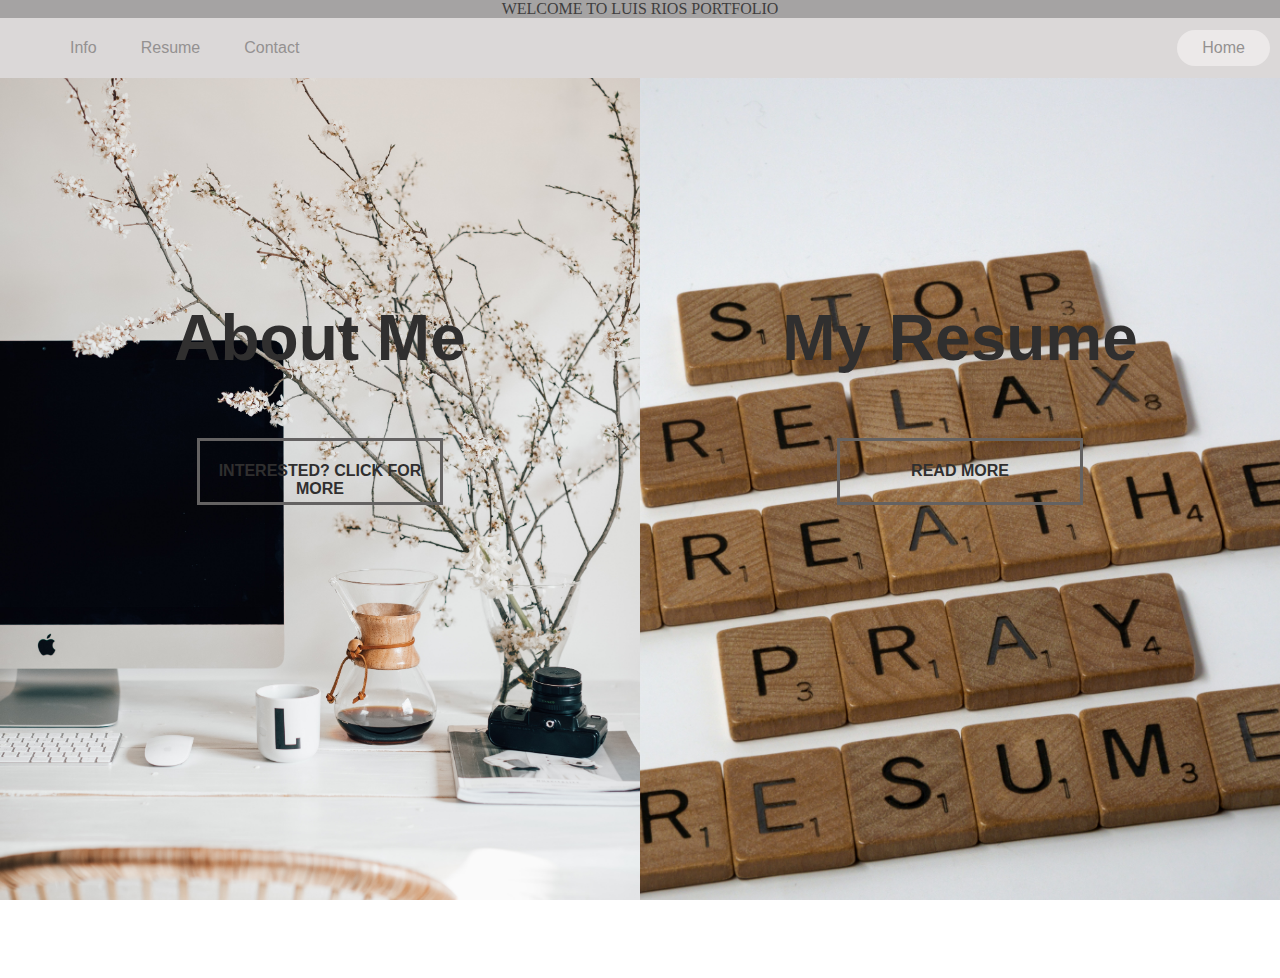
<file: index.html>
<!DOCTYPE html>
<html>
    <head>
        <title>Snap Portfolio</title>
        <meta charset="UTF-8">
        <meta name="viewport" content="width=device-width, initial-scale=1.0">
        <meta http-equiv="X-UA-Compatible" content="ie=edge">
        
        <link href="style.css" rel="stylesheet">

    </head>
<body>
    <!--Header top-->
    <div class="topheader">
        WELCOME TO LUIS RIOS PORTFOLIO
    </div>
    <!--NAV bar-->
    <header>
        <nav>
            
            
            <ul class="nav_links">
                <li><a href="aboutme.html"> Info</a></li>
                <li><a href="Resume.html"> Resume</a></li>
                <li><a href="aboutme.html"> Contact</a></li>
            </ul>
        </nav>
        <a class="cta" href="index.html"><button>Home</button></a>
        <h1>Welcome to luis Rios Portfolio</h1>
    </header>

    <!--split screen body-->
   <div class="container">
       <!--split screen colums-->
       <div class="split left">
           <h1> About Me</h1>
           <a href="aboutme.html" class="button">Interested? click for more</a>
       </div>
       <div class="split right">
           <h1> My Resume</h1>
           <a href="Resume.html" class="button">Read More</a>
       </div>
       
       
   </div>
   
   <script src="main.js"></script>
</body>
</html>
</file>
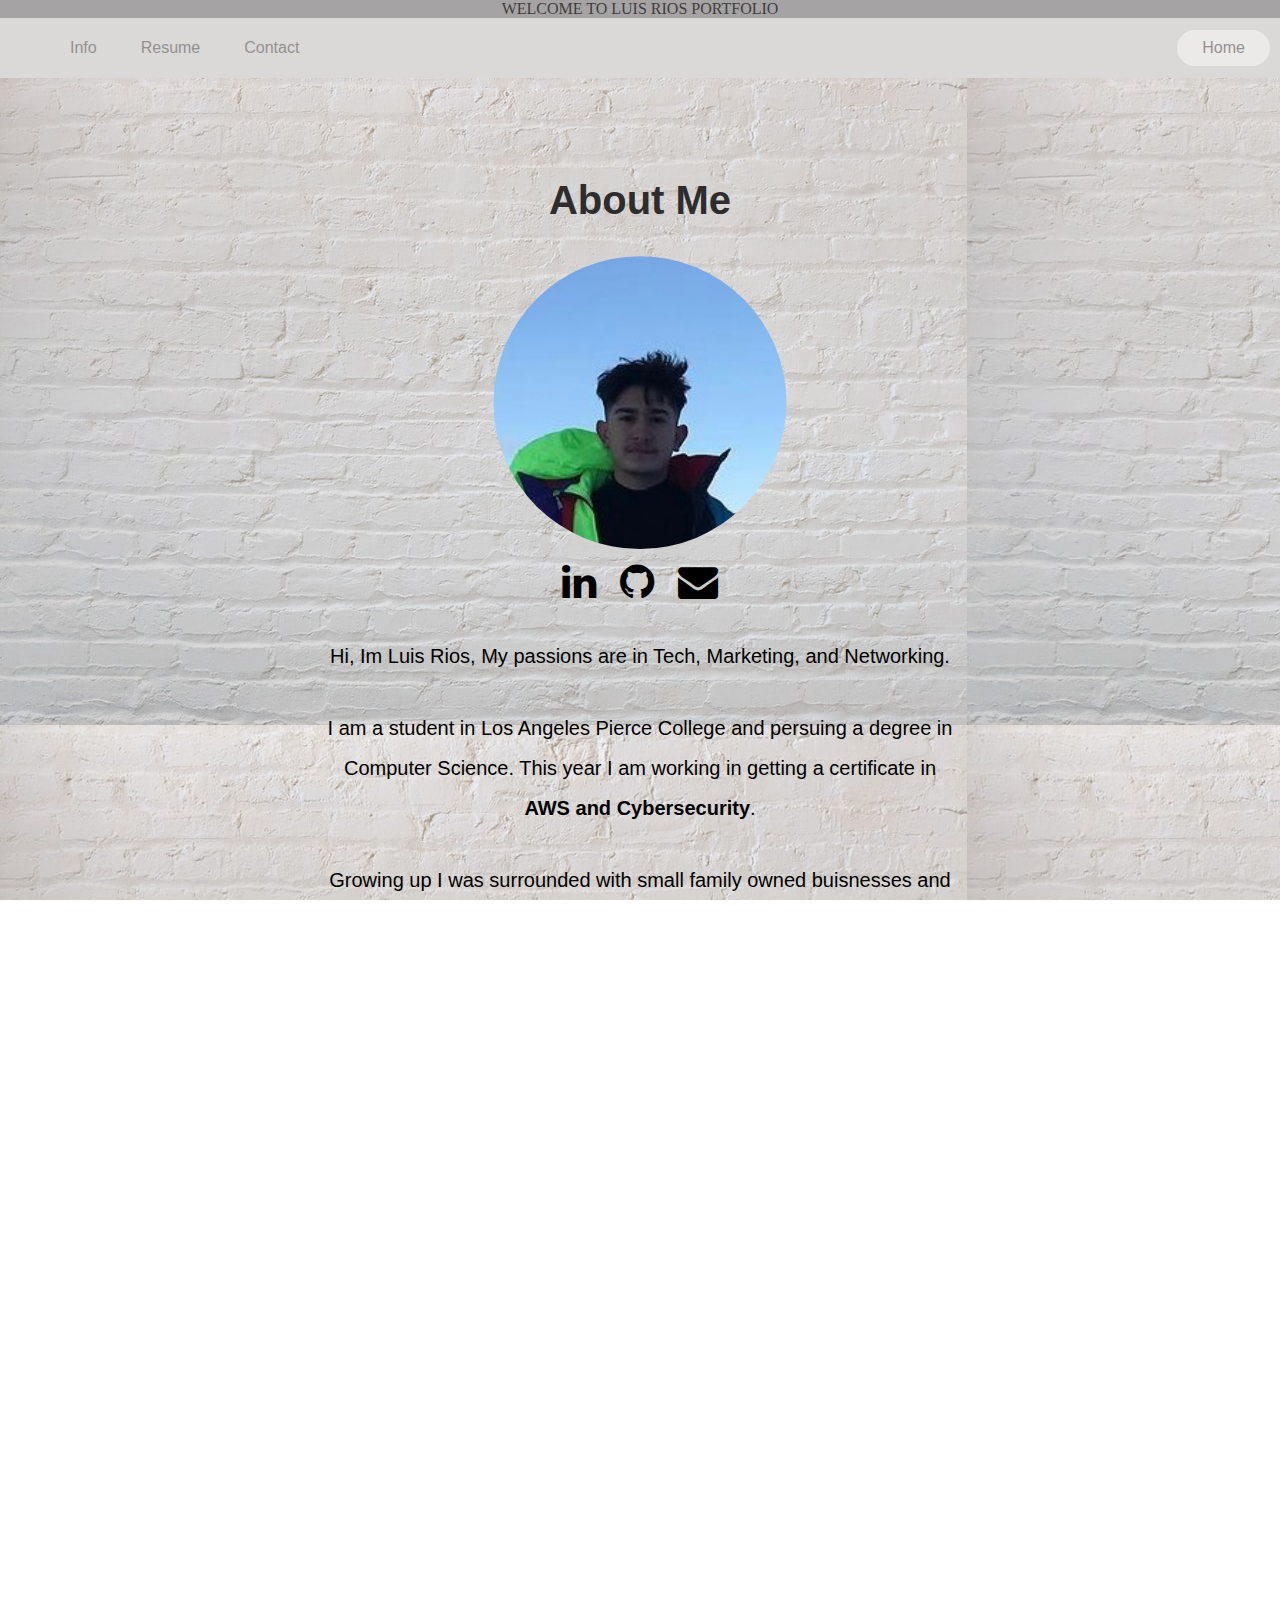
<file: aboutme.html>
<!DOCTYPE html>
<html>
    <head>
        <title>Snap Portfolio</title>
        <meta charset="UTF-8">
        <meta name="viewport" content="width=device-width, initial-scale=1.0">
        <meta http-equiv="X-UA-Compatible" content="ie=edge">
        
        <link href="style.css" rel="stylesheet">
        <link rel="stylesheet" href="https://stackpath.bootstrapcdn.com/font-awesome/4.7.0/css/font-awesome.min.css" integrity="sha384-wvfXpqpZZVQGK6TAh5PVlGOfQNHSoD2xbE+QkPxCAFlNEevoEH3Sl0sibVcOQVnN" crossorigin="anonymous">

    </head>
    <body class="aboutmebody">
        <!--Header top-->
    <div class="topheader">
        WELCOME TO LUIS RIOS PORTFOLIO
    </div>
         <!--NAV bar-->
    <header>
        <nav>
            <ul class="nav_links">
                <li><a href="aboutme.html"> Info</a></li>
                <li><a href="Resume.html"> Resume</a></li>
                <li><a href="aboutme.html"> Contact</a></li>
            </ul>
        </nav>
        <a class="cta" href="index.html"><button>Home</button></a>
        
    </header>
    <div class="container1">
            
            <div class="Mybio">
            <h2>About Me</h2>
           
            <img src="images/MyPic.jpg" class="biopic" alt="biopic">
            <div class="media">
                
              <ul>
                  <li><a href="https://www.linkedin.com/in/luis-rios-33aaa120b?lipi=urn%3Ali%3Apage%3Ad_flagship3_profile_view_base_contact_details%3Bn0D%2BgBE%2BTD2R4dluF9hlGw%3D%3D"><i class="fa fa-linkedin" ></i></a></li>
                  <li><a href="https://github.com/Luiisrios"><i class="fa fa-github" aria-hidden="true"></i></a></li>
                  <li><a href="mailto:luisangelrios27@gmail.com"><i class="fa fa-envelope" aria-hidden="true"></i></a></li>

              </ul> 
            </div>
            <div class="biopara">
            <p> Hi, Im Luis Rios, My passions are in Tech, Marketing, and Networking. </p>
            <p> I am a student in Los Angeles Pierce College and persuing a degree in Computer Science.
                This year I am working in getting a certificate in <span>AWS and Cybersecurity</span>.
            </p>
            <p> Growing up I was surrounded with small family owned buisnesses and with the world constantly advancing with tech and software
                we had to adjust to also going online. This made me get a knowledge in <span>basic IT</span> questions. As well,
                as having to make simple web pages for little buisnesses. This introduced me to explore the tech, software and ultimatley it becoming my carrer
                and major.
            </p>
            <p> Some of the projects I have done is created a website for a small Dog grooming Buisness 
                using WordPress. My Roll was to add an <span> online booking genterator</span>. That is now up and running.
                In my free time I spend my time doing simple coding games to impove my skills. One of my coding projects are 
                a commputerized online gambling game using <span> C++</span> .
            </p>
            <p> The tech industry is constantly changing and evolving regularly. Correlation to this, One field that has caught my eye is in education. I believe the education field has recently 
                had to change the most during these unexpected times facing a big impact due to the pandemeic. I have been researching this topic and one thing I discoverd
                is the traditional education system is not as effective as it was before. The world is constantly changing and the way we learn things has to change with it. A project I wish to work on is 
                one that can help students be able to learn material that is up to date in a new way from the traditional standard. 
            </p>
            
            </div>
            
    </div>
    </body>
    </html>
</file>
<file: style.css>
:root {
    --container-bg-color:rgb(46, 45, 45);
    --left-bg-color:rgb(143, 142, 142);
    --left-button-hover-color: rgba(241, 241, 247, 0.3);
    --right-bg-color:rgb(143, 142, 142);
    --right-button-hover-color: rgba(241, 241, 247, 0.3);
    --hover-width: 75%;
    --other-width: 25%;
    --speed: 1000ms;
}
html, body{
    padding:0;
    margin:0;
    
    width: 100%;
    height: 100%;
    overflow-x: hidden; /* no horizontal scrolling*/
}
h1 {
    font-size: 4rem;
    color: rgb(48, 47, 47);
    position: absolute;
    left: 50%;
    top: 20%;
    transform: translateX(-50%);
    white-space: nowrap;
    font-family: 'Roboto', sans-serif;
    

}
.button{
    display: block;
    position: absolute;
    left: 50%;
    top:40%;
    height:2.5rem;
    padding-top:1.3rem;
    width:15rem;
    text-align: center;
    color:rgb(48, 47, 47);
    border: rgb(100, 98, 98) solid 0.2rem;
    font-size: 1rem;
    font-weight: bold;
    text-transform: uppercase;
    text-decoration: none;
    transform: translateX(-50%);
    font-family: 'Roboto', sans-serif;
}
.split.left .button:hover{
    background-color: var(--left-button-hover-color);
    border-color: var(--left-button-hover-color)
}
.split.right .button:hover{
    background-color: var(--right-button-hover-color);
    border-color: var(--right-button-hover-color)
}
.container{
    position: relative;
    width: 100%;
    height: 100%;
    background: var(--container-bg-color);

}
.split{
    position: absolute;
    width: 50%;
    height: 100%;
    overflow: hidden;
    

}
.split.left{
    left:0;
    background: url('images/desk.jpg') center center no-repeat;
    background-size: cover;
}
.split.right {
    right:0;
    background: url('images/resumepic.jpg') center center no-repeat;
    background-size:cover;

    

}
.split.left, .split.right{
    transition:var(--speed) all ease-in-out;
}


.hover-left .left{
    width: var(--hover-width);
}
.hover-left .right{
    width: var(--other-width)

}

.hover-right .right{
    width: var(--hover-width);
}
.hover-right .left{
    width: var(--other-width);
}

@media(max-width: 800px) {
    h1 {
        font-size: 2rem;

    }
    .button{
        width: 12rem;
    }
}
@media(max-height: 700px) {
    .button{
        top:70%;
    }
}

/* Nav bar*/


li a, button{
    font-family: 'Roboto', sans-serif;
    font-weight: 500;
    font-size: 16px;
    color: rgb(148, 145, 145);
    text-decoration: none;
}
header{
    display: flex;
    justify-content: space-between;
    align-items: center;
    padding: 5px 10px;
    background: rgb(219, 216, 216);
    
}
.nav_links{
    list-style: none;

}
.nav_links li{
    display: inline-block;
    padding: 0px 20px
}
.nav_links li a{
    transition: all 0.3s ease 0s;
}
.nav_links li a:hover{
   color:black;
}
button{
    padding: 9px 25px;
    background-color: rgb(236, 233, 233);
    border: none;
    border-radius: 50px;
    cursor: pointer;
    transition: all 0.3s ease 0s;
    font-family: 'Roboto', sans-serif;
}
button:hover{
    background-color:black;
    border: none;
}

/* css for about me*/
.aboutmebody{
    background:url('images/whitewall.jpg');
}
.container1{
    width: 50%;
    height:80%;
    margin:100px auto;
    
    position: relative;
    border-radius: 15px;
}
.container1 h2{
    text-align: center;
    font-size: 40px;
    color:rgb(46, 45, 45);
    font-family: 'Roboto', sans-serif;

}
.container1 p{
    text-align:center;
    font-family: 'Roboto', sans-serif;
}
.container1 .biopic{
    width:400px;
    
    clip-path:circle();
    align-items: center;
    text-align: center;
    display: block;
    
    margin-left:auto;
    margin-right: auto;

}
.container1 .media li{
    text-decoration: none;
    list-style:none;
    margin: 10px 10px;
    
    display: inline-block;
    font-size: 40px;
    transition: .5s;
    align-items: center;
   
    

   
}.container1 .media ul{
    padding:0;
    margin: 0;
    text-align:center;
}

.container1 .media {
   
    left: 50%;
    transform: translateX(-53%,-53%);
}
.container1 .media li:hover{
    color:rosybrown;

}
.container1 .biopara p{
    font-size:20px;
    line-height:2em;
    margin-bottom:32px
}
.container1 .media ul li a{
    color: black;
    font-size: 40px;
}
/*Resume Page CSS*/
.resumebody{
    background:url('images/whitewall.jpg');
}
.container2{
    width: 50%;
    height:80%;
    margin:100px auto;
    
    position: relative;
   
}
/*top header*/
.topheader{
    text-align: center;
    background-color: rgb(165, 163, 163);
    color:#3f3e3e;
    font-family: 'Orelega One';
    
    
}
.biopara span{
 font-weight: bold;
}
</file>
